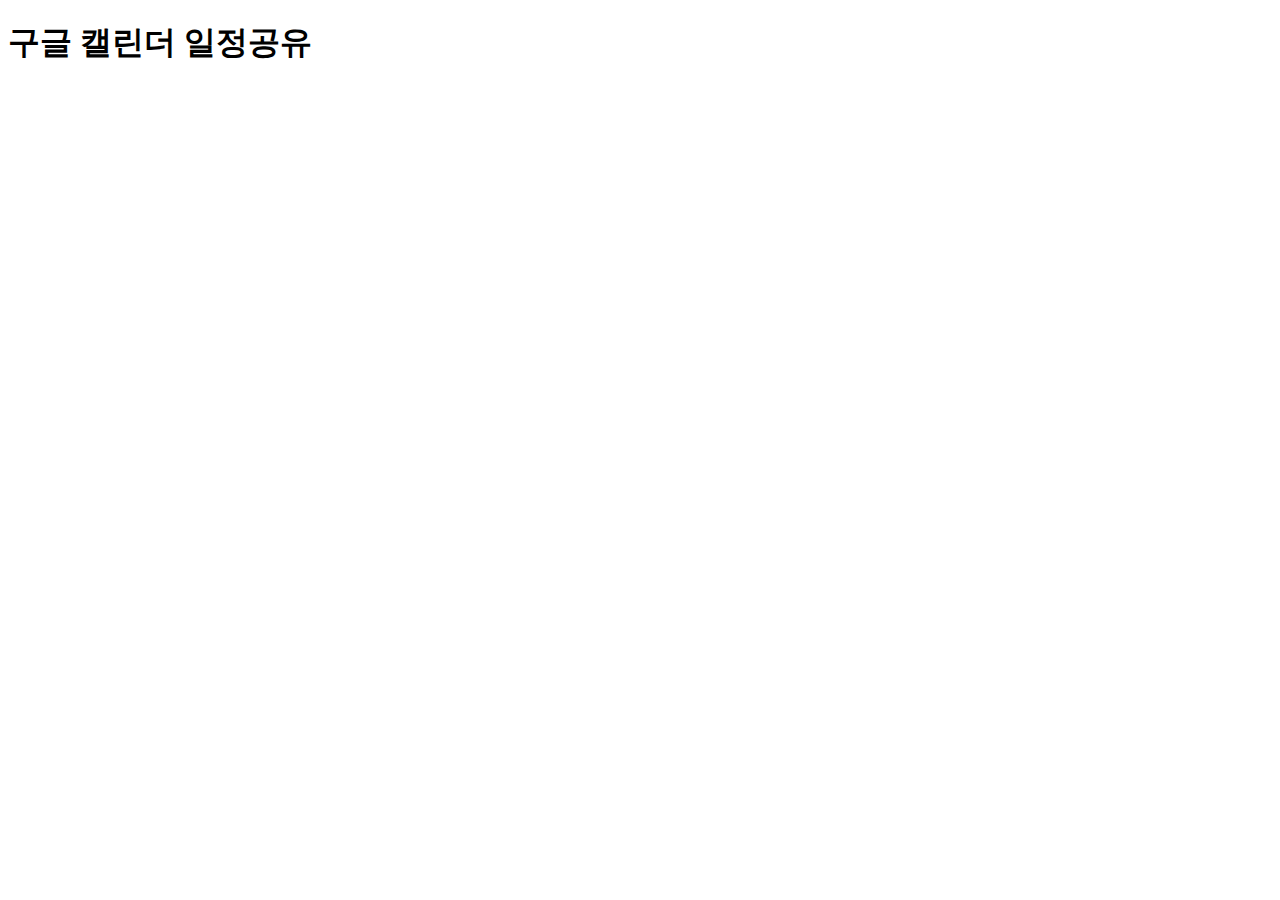
<file: docs/index.html>
<!DOCTYPE html>
<html lang="ko">
<head>
  <meta charset="UTF-8">
  <meta name="viewport" content="width=device-width, initial-scale=1.0">
  <title></title>
</head>
<body>
  
  <h1>구글 캘린더 일정공유</h1>

  <iframe
    src="https://calendar.google.com/calendar/embed?src=mkgb0bt2od7dmb104fimf9s8as%40group.calendar.google.com&ctz=Asia%2FSeoul"
    style="border: 0" width="800" height="600" frameborder="0" scrolling="no"></iframe>
</body>
</html>
</file>
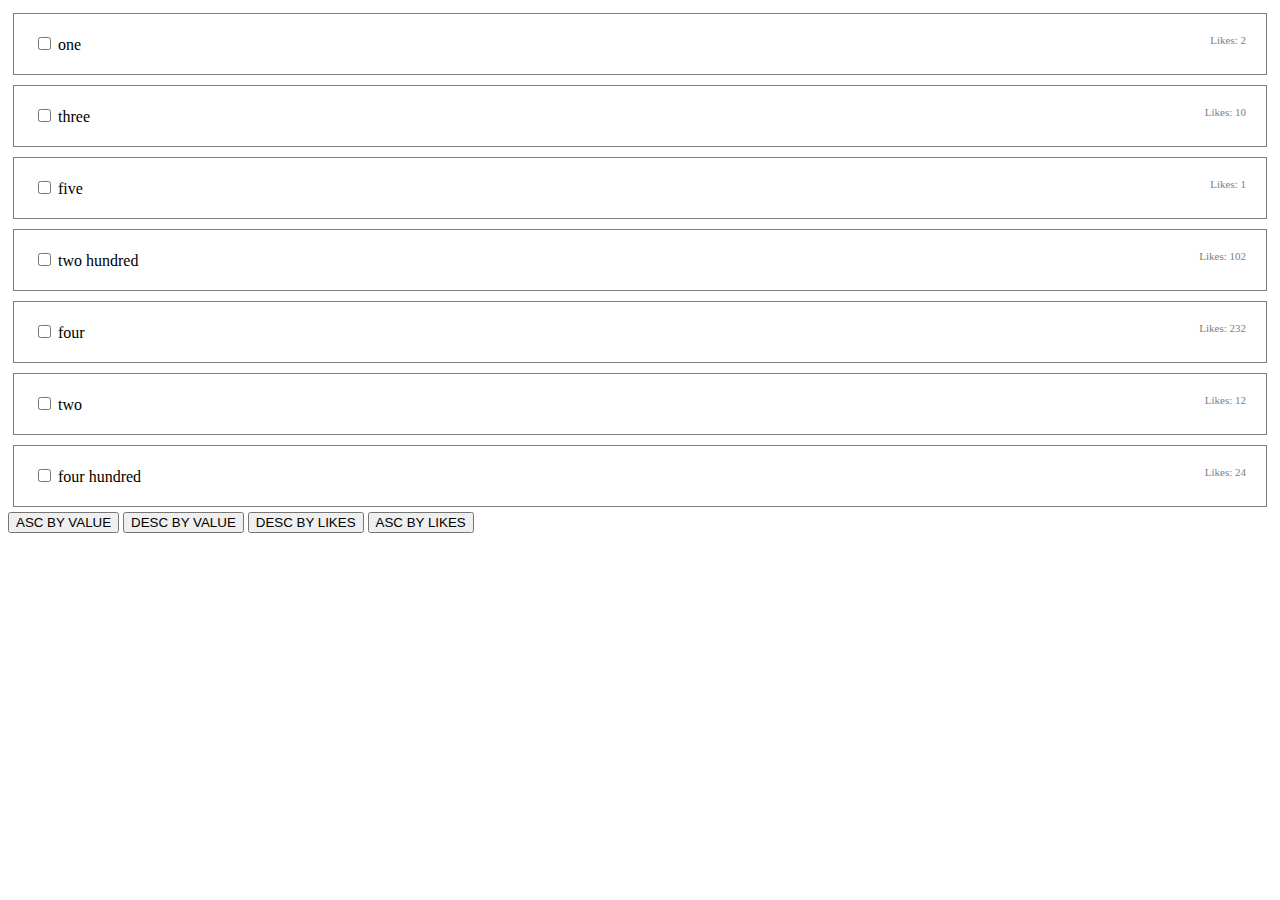
<file: flex_order.html>
<!DOCTYPE html>
<html lang="ko">
<head>
  <meta charset="UTF-8">
  <meta name="viewport" content="width=device-width, initial-scale=1.0">
  <title>Document</title>
  <link rel="stylesheet" href="./style.css">
  <script src="https://code.jquery.com/jquery-3.5.1.min.js"></script>
</head>
<body>
  
  <div class="row">
    <div class="col" data-value="1" data-likes="2">
      <input type="checkbox" name="item" id="item-1">
      <label for="item-1">
        one
        <span>Likes: 2</span>
      </label>
    </div>
    <div class="col" data-value="3" data-likes="10">
      <input type="checkbox" name="item" id="item-2">
      <label for="item-2">
        three
        <span>Likes: 10</span>
      </label>
    </div>
    <div class="col" data-value="5" data-likes="1">
      <input type="checkbox" name="item" id="item-3">
      <label for="item-3">
        five
        <span>Likes: 1</span>
      </label>
    </div>
    <div class="col" data-value="200" data-likes="102">
      <input type="checkbox" name="item" id="item-4">
      <label for="item-4">
        two hundred
        <span>Likes: 102</span>
      </label>
    </div>
    <div class="col" data-value="4" data-likes="232">
      <input type="checkbox" name="item" id="item-5">
      <label for="item-5">
        four
        <span>Likes: 232</span>
      </label>
    </div>
    <div class="col" data-value="2" data-likes="12">
      <input type="checkbox" name="item" id="item-6">
      <label for="item-6">
        two
        <span>Likes: 12</span>
      </label>
    </div>
    <div class="col" data-value="400" data-likes="24">
      <input type="checkbox" name="item" id="item-7">
      <label for="item-7">
        four hundred
        <span>Likes: 24</span>
      </label>
    </div>
  </div>
  
  <div id="button-group">
    <button class="order" id="asc" data-order="ascendingByValue">ASC BY VALUE</button>
    <button class="order" id="dec" data-order="descendingByValue">DESC BY VALUE</button>
    <button class="order" id="decName" data-order="descendingByLikes">DESC BY LIKES</button>
    <button class="order" id="ascName" data-order="ascendingByLikes">ASC BY LIKES</button>
  </div>

  <script>
    const buttonContainer = document.getElementById('button-group')

    const orderFunctions = {
      ascendingByValue: (a, b) => a.dataset.value - b.dataset.value,
      descendingByValue: (a, b) => b.dataset.value - a.dataset.value,
      ascendingByLikes: (a, b) => a.dataset.likes - b.dataset.likes,
      descendingByLikes: (a, b) => b.dataset.likes - a.dataset.likes
    }

    let currentOrder = orderFunctions.ascendingByValue

    buttonContainer.addEventListener('click', (e) => {
      // Dont sort if empty space in the parent element has been clicked insted of the buttons
      if (e.target.id == "button-group") return;

      currentOrder = orderFunctions[e.target.dataset.order]
      order()
    })

    const order = function () {
      const ordered = [...document.getElementsByClassName('col')].sort(currentOrder)
      ordered.forEach((elem, index) => {
        elem.style.order = index
      })
    }
  </script>
</body>
</html>
</file>
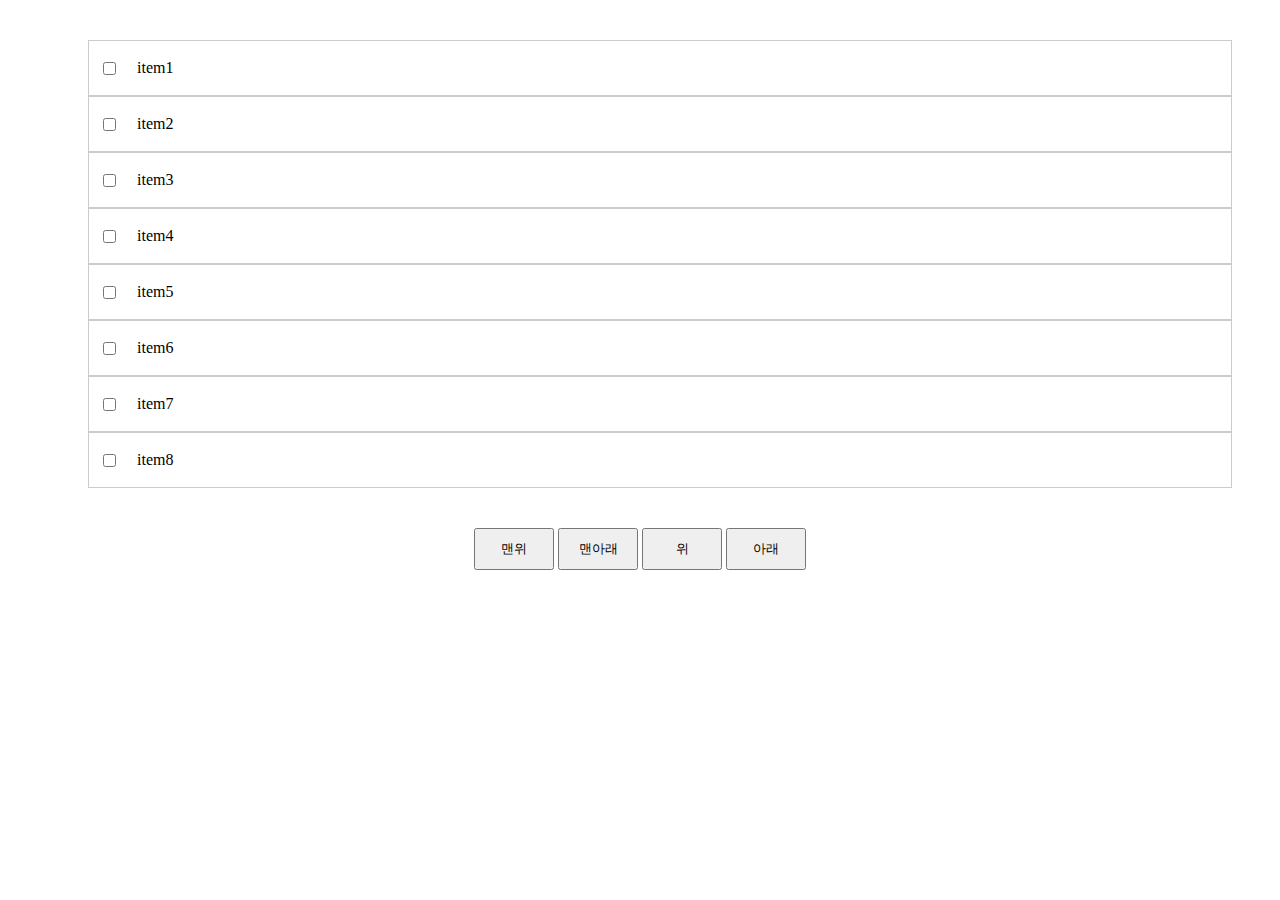
<file: move_row.html>
<!DOCTYPE html>
<html lang="ko">
<head>
	<meta charset="UTF-8">
	<meta name="viewport" content="width=device-width, initial-scale=1.0">
	<title>Document</title>
	<link rel="stylesheet" href="./style.css">
	<script src="https://code.jquery.com/jquery-3.5.1.min.js"></script>
</head>
<body>

	<ul class="list-items">
		<li>
			<input type="checkbox" name="item" class="item-check" id="item-1" />
			<label for="item-1">item1</label>
		</li>
		<li>
			<input type="checkbox" name="item" class="item-check" id="item-2" />
			<label for="item-2">item2</label>
		</li>
		<li>
			<input type="checkbox" name="item" class="item-check" id="item-3" />
			<label for="item-3">item3</label>
		</li>
		<li>
			<input type="checkbox" name="item" class="item-check" id="item-4" />
			<label for="item-4">item4</label>
		</li>
		<li>
			<input type="checkbox" name="item" class="item-check" id="item-5" />
			<label for="item-5">item5</label>
		</li>
		<li>
			<input type="checkbox" name="item" class="item-check" id="item-6" />
			<label for="item-6">item6</label>
		</li>
		<li>
			<input type="checkbox" name="item" class="item-check" id="item-7" />
			<label for="item-7">item7</label>
		</li>
		<li>
			<input type="checkbox" name="item" class="item-check" id="item-8" />
			<label for="item-8">item8</label>
		</li>
	</ul>

	<div class="sort-control">
		<button type="button" id="moveTop" onclick="checkedItemReorder('top')">맨위</button>
		<button type="button" id="moveBottom" onclick="checkedItemReorder('bottom')">맨아래</button>
		<button type="button" id="movePrev" onclick="checkedItemReorder('prev')">위</button>
		<button type="button" id="moveNext" onclick="checkedItemReorder('next')">아래</button>
	</div>

<script>
	
	function checkedItemReorder(pos) {
		var ul = document.querySelector('.list-items');
		var li = document.querySelector('.list-items li');
		var checkboxes = document.querySelectorAll('input[name=item]:checked'), values = [];
		items = [];

		Array.prototype.forEach.call(checkboxes, function (el) {
			el.checked = false;
			items.push(el);
			prev = items[0].parentNode.previousElementSibling;
			next = items[items.length-1].parentNode.nextElementSibling;
		});

		// console.log(prev, next);

		if(pos == 'top' || pos == 'next') items.reverse();

		for(var i=0; i < items.length; i++) {
			if (pos == 'top') {
				ul.prepend(items[i].parentNode);
			}
			else if (pos == 'bottom') {
				ul.appendChild(items[i].parentNode);
			}
			else if (pos == 'prev') {
				if(prev !== null)
					ul.insertBefore(items[i].parentNode, prev);
			}
			else if (pos == 'next') {
				if(next !== null)
					next.after(items[i].parentNode);
			}
		}
	}
	
</script>
</body>
</html>
</file>
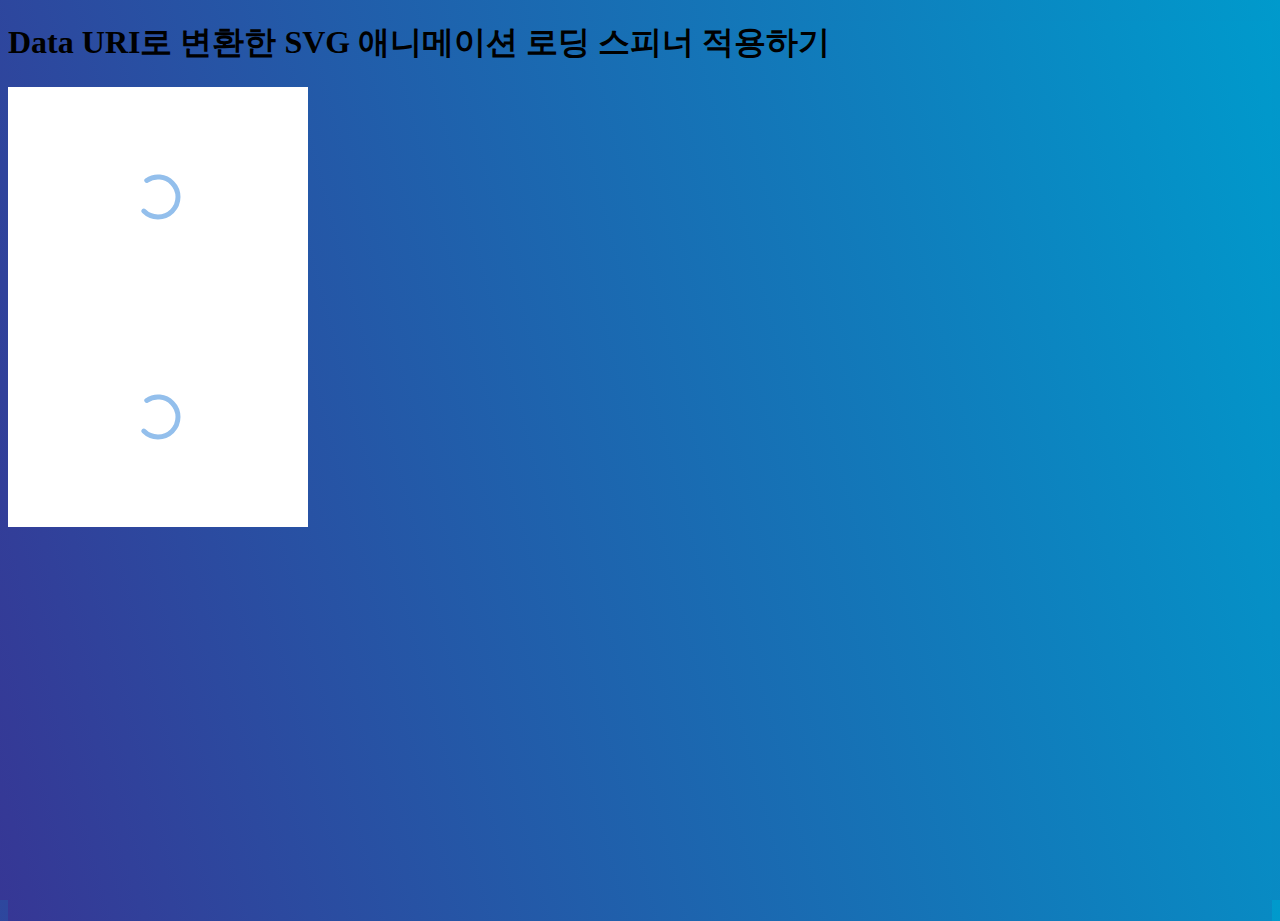
<file: svg-spinner.html>
<!DOCTYPE html>
<html lang="ko">
<head>
  <meta charset="UTF-8">
  <meta name="viewport" content="width=device-width, initial-scale=1.0">
  <title>Document</title>
  <style>
    html,body {
      height: 100%;
      background-image: linear-gradient(-105deg, #009acc, #363795);
    }
    .svg-spinner {
      position: relative;
      width: 300px;
      height: 220px;
      background-color: #fff;
    }
    .svg-spinner:after {
      content: '';
      position: absolute;
      z-index: 1;
      left: 50%;
      top: 50%;
      transform: translateX(-50%) translateY(-50%);
      display: block;
      width: 50px;
      height: 50px;
      /* Date-URI 로 변환한 svg,css animation으로 배경이미지 적용 */
      background-image: url('data:image/svg+xml,%3Csvg class="spinner" width="50" height="50" viewBox="0 0 50 50" xmlns="http://www.w3.org/2000/svg"%3E%3Cstyle type="text/css"%3E .spinner %7B animation: rotate 2s linear infinite; z-index: 2; position: absolute; top: 50%25; left: 50%25; margin: -25px 0 0 -25px; width: 50px; height: 50px; %7D .spinner .path %7B stroke: hsl(210, 70%25, 75%25); stroke-linecap: round; animation: dash 1.5s ease-in-out infinite; %7D @keyframes rotate %7B 100%25 %7B transform: rotate(360deg); %7D %7D @keyframes dash %7B 0%25 %7B stroke-dasharray: 1, 150; stroke-dashoffset: 0; %7D 50%25 %7B stroke-dasharray: 90, 150; stroke-dashoffset: -35; %7D 100%25 %7B stroke-dasharray: 90, 150; stroke-dashoffset: -124; %7D %7D %3C/style%3E%3Ccircle class="path" cx="25" cy="25" r="20" fill="none" stroke-width="5"%3E%3C/circle%3E%3C/svg%3E');
      background-repeat: no-repeat;
    }
  </style>
</head>
<body>

  <h1>Data URI로 변환한 SVG 애니메이션 로딩 스피너 적용하기<h1>

  <!-- 로딩중.. -->
  <div class="svg-spinner"></div>
  
  <!-- 로딩 후 -->
  <!-- 배경이미지 로딩 후 svg-spinner 클래스 제거 작업 필요 -->
  <!-- 제거 하지 않을 경우, svg 배경이미지 뒤에서 계속 돌아가면 퍼포먼스 저하 예상됨 -->
  <div style="background-image: url(https://assets.unenvironment.org/s3fs-public/2017-11/Forest_trees.jpg?null);" class="svg-spinner"></div>

  <!-- 아래 svg 요소는 Data URI로 변화하기 전 원본 리소스 -->
  <!-- svg 태그 내 css 적용 후, SVG to Data URI converter로 변환작업 후 상단 style에 적용 -->
  <!-- <svg class="spinner" width="50" height="50" viewBox="0 0 50 50" xmlns="http://www.w3.org/2000/svg">
    <style type="text/css">
      .spinner {
        animation: rotate 2s linear infinite;
        z-index: 2;
        position: absolute;
        top: 50%;
        left: 50%;
        margin: -25px 0 0 -25px;
        width: 50px;
        height: 50px;
      }
      .spinner .path {
        stroke: hsl(210, 70%, 75%);
        stroke-linecap: round;
        animation: dash 1.5s ease-in-out infinite;
      }
      @keyframes rotate {
        100% {
          transform: rotate(360deg);
        }
      }
      @keyframes dash {
        0% {
          stroke-dasharray: 1, 150;
          stroke-dashoffset: 0;
        }
        50% {
          stroke-dasharray: 90, 150;
          stroke-dashoffset: -35;
        }
        100% {
          stroke-dasharray: 90, 150;
          stroke-dashoffset: -124;
        }
      }
    </style>
    <circle class="path" cx="25" cy="25" r="20" fill="none" stroke-width="5"></circle>
  </svg> -->

</body>
</html>
</file>
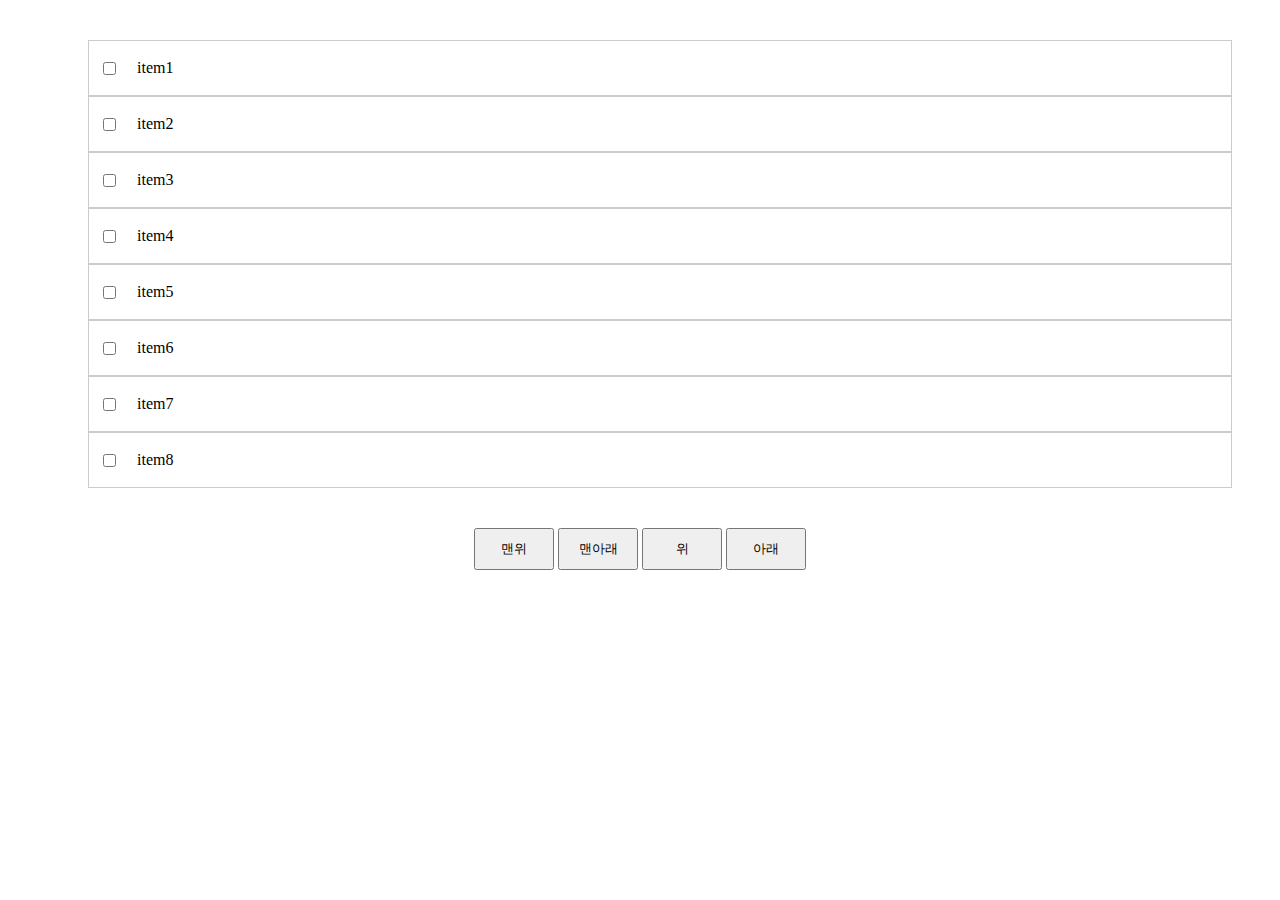
<file: utils/moveRows/move_row.html>
<!DOCTYPE html>
<html lang="ko">
<head>
	<meta charset="UTF-8">
	<meta name="viewport" content="width=device-width, initial-scale=1.0">
	<title>Document</title>
	<link rel="stylesheet" href="./move_row.css">
	<script src="https://code.jquery.com/jquery-3.5.1.min.js"></script>
</head>
<body>

	<ul class="list-items">
		<li>
			<input type="checkbox" name="item" class="item-check" id="item-1" />
			<label for="item-1">item1</label>
		</li>
		<li>
			<input type="checkbox" name="item" class="item-check" id="item-2" />
			<label for="item-2">item2</label>
		</li>
		<li>
			<input type="checkbox" name="item" class="item-check" id="item-3" />
			<label for="item-3">item3</label>
		</li>
		<li>
			<input type="checkbox" name="item" class="item-check" id="item-4" />
			<label for="item-4">item4</label>
		</li>
		<li>
			<input type="checkbox" name="item" class="item-check" id="item-5" />
			<label for="item-5">item5</label>
		</li>
		<li>
			<input type="checkbox" name="item" class="item-check" id="item-6" />
			<label for="item-6">item6</label>
		</li>
		<li>
			<input type="checkbox" name="item" class="item-check" id="item-7" />
			<label for="item-7">item7</label>
		</li>
		<li>
			<input type="checkbox" name="item" class="item-check" id="item-8" />
			<label for="item-8">item8</label>
		</li>
	</ul>

	<div class="sort-control">
		<button type="button" id="moveTop" onclick="checkedItemReorder('top')">맨위</button>
		<button type="button" id="moveBottom" onclick="checkedItemReorder('bottom')">맨아래</button>
		<button type="button" id="movePrev" onclick="checkedItemReorder('prev')">위</button>
		<button type="button" id="moveNext" onclick="checkedItemReorder('next')">아래</button>
	</div>

<script>
	
	function checkedItemReorder(pos) {
		var ul = document.querySelector('.list-items');
		var li = document.querySelector('.list-items li');
		var checkboxes = document.querySelectorAll('input[name=item]:checked'), values = [];
		items = [];

		Array.prototype.forEach.call(checkboxes, function (el) {
			el.checked = false;
			items.push(el);
			prev = items[0].parentNode.previousElementSibling;
			next = items[items.length-1].parentNode.nextElementSibling;
		});

		// console.log(prev, next);

		if(pos == 'top' || pos == 'next') items.reverse();

		for(var i=0; i < items.length; i++) {
			if (pos == 'top') {
				ul.prepend(items[i].parentNode);
			}
			else if (pos == 'bottom') {
				ul.appendChild(items[i].parentNode);
			}
			else if (pos == 'prev') {
				if(prev !== null)
					ul.insertBefore(items[i].parentNode, prev);
			}
			else if (pos == 'next') {
				if(next !== null)
					next.after(items[i].parentNode);
			}
		}
	}
	
</script>
</body>
</html>
</file>
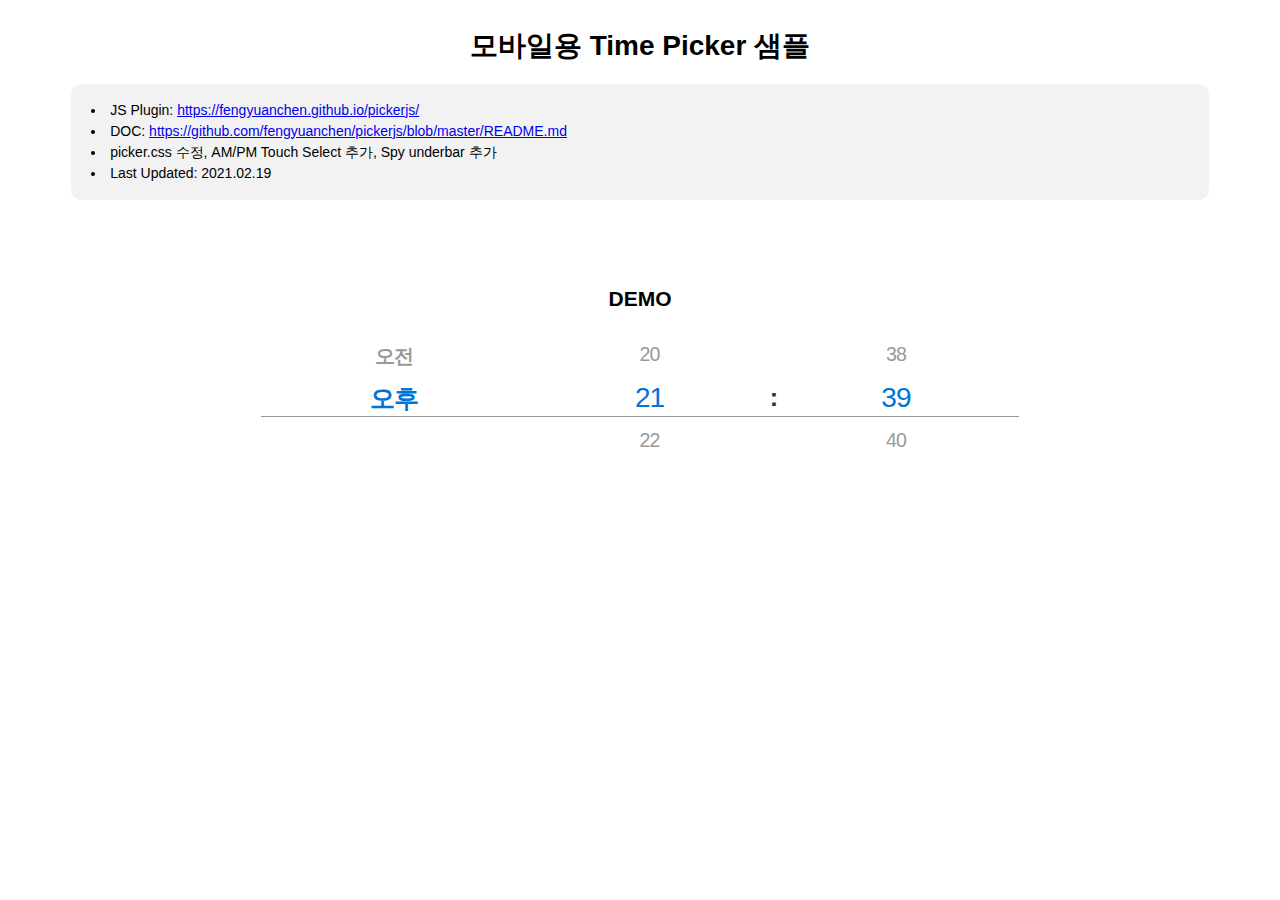
<file: utils/timepicker_mobile/demo.html>
<!DOCTYPE html>
<html lang="ko">
<head>
  <meta charset="UTF-8">
  <meta http-equiv="X-UA-Compatible" content="IE=edge">
  <meta name="viewport" content="width=device-width, initial-scale=1.0">
  <title>롤링 타임피커</title>

  <link rel="stylesheet" href="./css/custom.css">

  <script src="https://code.jquery.com/jquery-3.5.1.min.js"></script>
  <script src="./js/moment.js"></script>
  <script src="./js/picker.min.js"></script>
</head>
<body>
  
  <h1>모바일용 Time Picker 샘플</h1>
  <section class="container">
    <ul>
      <li>
        JS Plugin: <a href="https://fengyuanchen.github.io/pickerjs/" traget="_blank">https://fengyuanchen.github.io/pickerjs/</a>
      </li>
      <li>
        DOC: <a href="https://github.com/fengyuanchen/pickerjs/blob/master/README.md" target="_blank">https://github.com/fengyuanchen/pickerjs/blob/master/README.md</a>
      </li>
      <li>
        picker.css 수정, AM/PM Touch Select 추가, Spy underbar 추가
      </li>
      <li>
        Last Updated: 2021.02.19
      </li>
    </ul>
  </section>

  <h2>DEMO</h2>
  <div class="timepicker">
    <section class="apm-wrap">
      <div class="apm-list" id="touchEl">
        <div class="apm-item" data-value="AM">오전</div>
        <div class="apm-item" data-value="PM">오후</div>
      </div>
    </section>
    <!-- Timepicker JS plugin -->
    <div class="js-inline-picker"></div>
  </div>

  <script>
    var timeEl = new Picker(document.querySelector('.js-inline-picker'), {
      format: 'HH:mm',
      controls: false,
      inline: true,
      rows: 3,
    });
    // am,pm 변환
    var nowTime = timeEl.getDate(true);
    var setVal = moment(nowTime, 'hh:mm').format('A');
    if(setVal == 'AM') {
      $('.apm-item:first-child').addClass('selected');
    } else {
      $('.apm-item:last-child').addClass('selected');
    }

    // underbar action 
    $(function() {
      $('.picker-cell').on('touchstart', function(e){
        var w =  Math.round($(this).width());
        var dw =  Math.round($('.apm-list').width());
        var initPos = $(this).position();
        // console.log(w, dw, initPos);
        $("head").find('#append-style').remove();
        $("head").append('<style id="append-style">.timepicker::after{width:' + w + 'px; left: ' + initPos.left + dw + 'px;}</style>');
        // console.log(initPos.left + dw)
      });
    })

    var resizeTimer;
    $(window).on('resize', function(e) {
      clearTimeout(resizeTimer);
      resizeTimer = setTimeout(function() {
        var w =  Math.round($('.picker-cell').width());
        var dw =  Math.round($('.apm-list').width());
        // var initPos = $('.timepicker').position();
        // console.log(w, dw, initPos);
        $("head").find('#append-style').remove();
        $("head").append('<style id="append-style">.timepicker::after{width:' + w + 'px; left: ' + dw  + 'px;}</style>');
        // console.log(initPos.left + dw)
      }, 100);
    });

    // Touch Action
    let touchstartX = 0;
    let touchstartY = 0;
    let touchendX = 0;
    let touchendY = 0;
    const touchList = document.getElementById('touchEl');

    touchList.addEventListener('touchstart', function (event) {
      touchstartY = event.changedTouches[0].screenY;
      // Initial underbar position
      var w =  Math.round($('.apm-list').width());
      var initPos = $('.apm-list').position();
      $("head").find('#append-style').remove();
      $("head").append('<style id="append-style">.timepicker::after{width:' + w + 'px; left: ' + initPos.left + 'px;}</style>');
    }, false);
    touchList.addEventListener('touchend', function (event) {
      touchendY = event.changedTouches[0].screenY;
      handleGesture();
    }, false);

    function handleGesture() {
      if (touchendY < touchstartY) {
        // console.log('Swiped Up');
        $('.apm-item').removeClass('selected');
        $('.apm-item:last-child').addClass('selected');
        // touchList.classList.remove('selected');
      }
      if (touchendY > touchstartY) {
        // console.log('Swiped Down');
        $('.apm-item').removeClass('selected');
        $('.apm-item:first-child').addClass('selected');
        // touchList.classList.add('selected');
      }
    }


  </script>
</body>
</html>
</file>
<file: style.css>
.list-items {
	list-style: none;
	margin: 40px;
}

.list-items li {
	display: flex;
	align-items: center;
	padding: 0 10px;
	border: 1px solid #ccc;
	background-color: #fff;
	transition: all .5s ease;
	-webkit-transition: all .5s ease;
	animation: slidein .5s forwards;
}

.list-items li label {
	display: block;
	width: 100%;
	padding: 18px;
}

.sort-control {
	text-align: center;
}

.sort-control button {
	padding: 10px;
	min-width: 80px;
}

@keyframes slidein {
  0% {
		/* height: 0px; */
		top: -10px;
		transform: scale(.95);
		transition: all .3s ease-in;
    opacity: 0;
  }
  50% {
		/* height: auto; */
		border: 2px solid #333;
		background-color: #cebff7;
    transform: scale(1.02);
		transition: all .3s ease;
    opacity: .5;
	}
	100% {
		top: 0;
		/* height: auto; */
    transform: scale(1);
		transition: all .1s ease-out;
    opacity: 1;
	}
}



/* flex order */
.row {
  display: flex;
  flex-direction: column;
}
.col {
  padding: 20px;
  border: 1px solid gray;
  margin: 5px;
  order: 3;

}
.col span {
	float: right;
	color: gray;
	font-size: 11px;
}
</file>
<file: utils/moveRows/move_row.css>
.list-items {
	list-style: none;
	margin: 40px;
}

.list-items li {
	display: flex;
	align-items: center;
	padding: 0 10px;
	border: 1px solid #ccc;
	background-color: #fff;
	transition: all .5s ease;
	-webkit-transition: all .5s ease;
	animation: slidein .5s forwards;
}

.list-items li label {
	display: block;
	width: 100%;
	padding: 18px;
}

.sort-control {
	text-align: center;
}

.sort-control button {
	padding: 10px;
	min-width: 80px;
}

@keyframes slidein {
  0% {
		/* height: 0px; */
		top: -10px;
		transform: scale(.95);
		transition: all .3s ease-in;
    opacity: 0;
  }
  50% {
		/* height: auto; */
		border: 2px solid #333;
		background-color: #cebff7;
    transform: scale(1.02);
		transition: all .3s ease;
    opacity: .5;
	}
	100% {
		top: 0;
		/* height: auto; */
    transform: scale(1);
		transition: all .1s ease-out;
    opacity: 1;
	}
}



/* flex order */
.row {
  display: flex;
  flex-direction: column;
}
.col {
  padding: 20px;
  border: 1px solid gray;
  margin: 5px;
  order: 3;

}
.col span {
	float: right;
	color: gray;
	font-size: 11px;
}
</file>
<file: utils/timepicker_mobile/css/custom.css>
:root {
  --gray: #999;
  --blue: #0074d9;
  --color: #333;
  --background-color: #fff;
  --border: 1px solid #eee;
}


.picker {
  /* background-color: rgba(0, 0, 0, 0.5); */
  color: #333;
  color: var(--color);
  direction: ltr;
  display: none;
  font-size: 1rem;
  line-height: 1.5;
  overflow: hidden;
  -ms-touch-action: none;
  touch-action: none;
  -webkit-transition: opacity 0.15s;
  transition: opacity 0.15s;
  -webkit-user-select: none;
  -moz-user-select: none;
  -ms-user-select: none;
  user-select: none;
}

.picker-fixed {
  bottom: 0;
  left: 0;
  position: fixed;
  right: 0;
  top: 0;
  z-index: 1986;
}

.picker-fixed > .picker-dialog {
  bottom: -100%;
  left: 0;
  max-height: 100%;
  position: absolute;
  right: 0;
  -webkit-transition: bottom 0.3s;
  transition: bottom 0.3s;
}

.picker-fixed .picker-header {
  display: block;
}

.picker-fixed .picker-footer {
  display: table;
}

.picker-open {
  display: block;
  opacity: 0;
}

.picker-opened {
  opacity: 1;
}

.picker-opened > .picker-dialog {
  bottom: 0;
}

/* .picker-dialog {
  background-color: #fff;
  background-color: var(--background-color);
  border: 1px solid #eee;
  border: var(--border);
} */

.picker-header {
  border-bottom: 1px solid #eee;
  border-bottom: var(--border);
  display: none;
  padding: 0.875rem 1.25rem;
  position: relative;
}

.picker-title {
  font-size: 1.125rem;
  font-weight: 500;
  line-height: 1.25rem;
  margin: 0;
}

.picker-close {
  background-color: transparent;
  border-width: 0;
  color: #999;
  color: var(--gray);
  cursor: pointer;
  font-size: 1.75rem;
  height: 3rem;
  opacity: 0.75;
  padding: 0;
  position: absolute;
  right: 0;
  top: 0;
  width: 3rem;
}

.picker-close:focus,
.picker-close:hover {
  opacity: 1;
  outline: none;
}

.picker-body {
  overflow: hidden;
}

.picker-grid {
  display: table;
  table-layout: fixed;
  width: 100%;
}

.picker-cell {
  display: table-cell;
  position: relative;
}

.picker-cell::before,
.picker-cell::after {
  content: '';
  display: block;
  left: 0;
  position: absolute;
  right: 0;
  z-index: 3;
}

/* .picker-cell::before {
  background-image: -webkit-gradient(linear, left bottom, left top, from(rgba(0, 0, 0, 0)), to(rgba(0, 0, 0, 0.05)));
  background-image: linear-gradient(to top, rgba(0, 0, 0, 0), rgba(0, 0, 0, 0.05));
  bottom: 50%;
  margin-bottom: 1rem;
  top: 0;
}

.picker-cell::after {
  background-image: -webkit-gradient(linear, left top, left bottom, from(rgba(0, 0, 0, 0)), to(rgba(0, 0, 0, 0.05)));
  background-image: linear-gradient(to bottom, rgba(0, 0, 0, 0), rgba(0, 0, 0, 0.05));
  bottom: 0;
  margin-top: 1rem;
  top: 50%;
} */

.picker-cell + .picker-cell {
  /* border-left: 1px solid #eee;
  border-left: var(--border); */
}

.picker-headers .picker-cell::before {
  margin-bottom: 0;
}

.picker-headers .picker-cell::after {
  margin-top: 2rem;
}

.picker-single:not(.picker-controls):not(.picker-headers) .picker-cell::before,
.picker-single:not(.picker-controls):not(.picker-headers) .picker-cell::after {
  display: none;
}

.picker-cell__header {
  color: #999;
  color: var(--gray);
  font-size: 0.875rem;
  font-weight: 500;
  line-height: 1.5rem;
  margin: 0;
  overflow: hidden;
  padding: 0.25rem 0.5rem;
  text-align: center;
  text-overflow: ellipsis;
  white-space: nowrap;
}

.picker-cell__control {
  cursor: pointer;
  height: 2rem;
  padding: 0.25rem 0.5rem;
  position: relative;
  z-index: 4;
}

.picker-cell__control::before {
  border: 0 solid #ccc;
  content: '';
  display: block;
  height: 0.5rem;
  left: 50%;
  position: absolute;
  top: 50%;
  -webkit-transform: translate(-50%, -50%) rotate(-45deg);
  -ms-transform: translate(-50%, -50%) rotate(-45deg);
  transform: translate(-50%, -50%) rotate(-45deg);
  width: 0.5rem;
}

.picker-cell__control:hover::before {
  border-color: var(--primary);
}

.picker-cell__control--prev::before {
  border-right-width: 1px;
  border-top-width: 1px;
  margin-top: 2px;
}

.picker-cell__control--next::before {
  border-bottom-width: 1px;
  border-left-width: 1px;
  margin-bottom: 2px;
}

.picker-cell__body {
  overflow: hidden;
  position: relative;
}

.picker-cell__body::before,
.picker-cell__body::after {
  content: '';
  height: 2rem;
  left: 0;
  position: absolute;
  right: 0;
  z-index: 1;
}

/* .picker-cell__body::before {
  background-image: -webkit-gradient(linear, left bottom, left top, from(rgba(255, 255, 255, 0)), to(rgba(255, 255, 255, 1)));
  background-image: linear-gradient(to top, rgba(255, 255, 255, 0), rgba(255, 255, 255, 1));
  top: 0;
}

.picker-cell__body::after {
  background-image: -webkit-gradient(linear, left top, left bottom, from(rgba(255, 255, 255, 0)), to(rgba(255, 255, 255, 1)));
  background-image: linear-gradient(to bottom, rgba(255, 255, 255, 0), rgba(255, 255, 255, 1));
  bottom: 0;
} */

.picker-single .picker-cell__body::before,
.picker-single .picker-cell__body::after {
  display: none;
}

.picker-list {
  list-style: none;
  margin: -2rem 0;
  padding: 0;
  position: relative;
}

.picker-item {
  color: #999;
  color: var(--gray);
  padding: 0.25rem 0.5rem;
  text-align: center;
  white-space: nowrap;
}

.picker-picked {
  color: #0074d9;
  color: var(--blue);
  font-size: 1.125em;
  line-height: 1.5rem;
}

.picker-footer {
  border-top: 1px solid #eee;
  border-top: var(--border);
  display: none;
  width: 100%;
}

.picker-cancel,
.picker-confirm {
  background-color: transparent;
  border-width: 0;
  cursor: pointer;
  display: table-cell;
  font-size: 1rem;
  padding: 0.75rem 1rem;
  width: 50%;
}

.picker-cancel:focus,
.picker-cancel:hover,
.picker-confirm:focus,
.picker-confirm:hover {
  /* background-color: #fcfcfc; */
  outline: none;
}

.picker-confirm {
  color: #0074d9;
  color: var(--blue);
}



/* added by chaney */
html, body {
  height: 100%;
  display: flex;
  flex-direction: column;
  align-items: center;
  font-family: Roboto, "Helvetica Neue", Arial, sans-serif, "Apple Color Emoji", "Segoe UI Emoji", "Segoe UI Symbol", "Noto Color Emoji";
  font-size: 14px;
}
* {
  box-sizing: border-box;
}
.container {
  width: 90%; 
  padding: 16px 20px; 
  margin: 0 auto; 
  margin-bottom: 5rem;
  border-radius: 10px; 
  background-color: #f2f2f2;
}
ul {
  margin: 0;
  padding: 0;
}
ul li {
  list-style-position: inside;
  line-height: 1.5;
}


.timepicker {
  position: relative;
  display: flex;
  justify-content: space-around;
  align-items: center;
  width: 60%;
  margin: 0 auto;
  /* min-width: 200px; */
}
.timepicker::before {
  content: '';
  position: absolute;
  top: 63%;
  width: 100%;
  height: 1px;
  background-color: #999;
}
.timepicker::after {
  content: '';
  position: absolute;
  top: calc(63% - 2px);
  /* width: 12vw; */
  height: 3px;
  background-color: #000;
  transition: all .2s;
}
.timepicker div {
  white-space: nowrap;
}
.js-inline-picker {
  width: 65%;
}
.picker-item {
  padding: 0.25rem 0;
  font-size: 1.4rem;
  font-weight: 500;
  letter-spacing: -1px;
}
.picker-picked {
  font-size: 2rem;
  line-height: 3rem;
}
.picker-cell + .picker-cell::after {
  position: absolute;
  content: ':';
  top: 50%;
  left: -3px;
  transform: translateY(-51%);
  font-size: 1.8rem;
  font-weight: 700;
}
/* added am,pm */
.apm-wrap {
  position: relative;
  display: flex;
  align-items: center;
  width: 35%;
  /* min-width: 80px; */
  height: 100%;
}
.apm-list {
  width: 100%;
  transition: all .1s;
}
.apm-item {
  padding: 0.25rem 0.5rem;
  text-align: center;
  white-space: nowrap;
  transition: all .1s;
  font-size: 1.4rem;
  font-weight: 600;
  letter-spacing: -1px;
  color: var(--gray);
}
.apm-item.selected {
  font-size: 1.8rem;
  line-height: 3rem;
  color: #0074d9;
  color: var(--blue);
}
.apm-item.selected:first-child {
  margin-top: 2.45rem;
}
.apm-item.selected:last-child {
  margin-bottom: 2.4rem;
}
</file>
